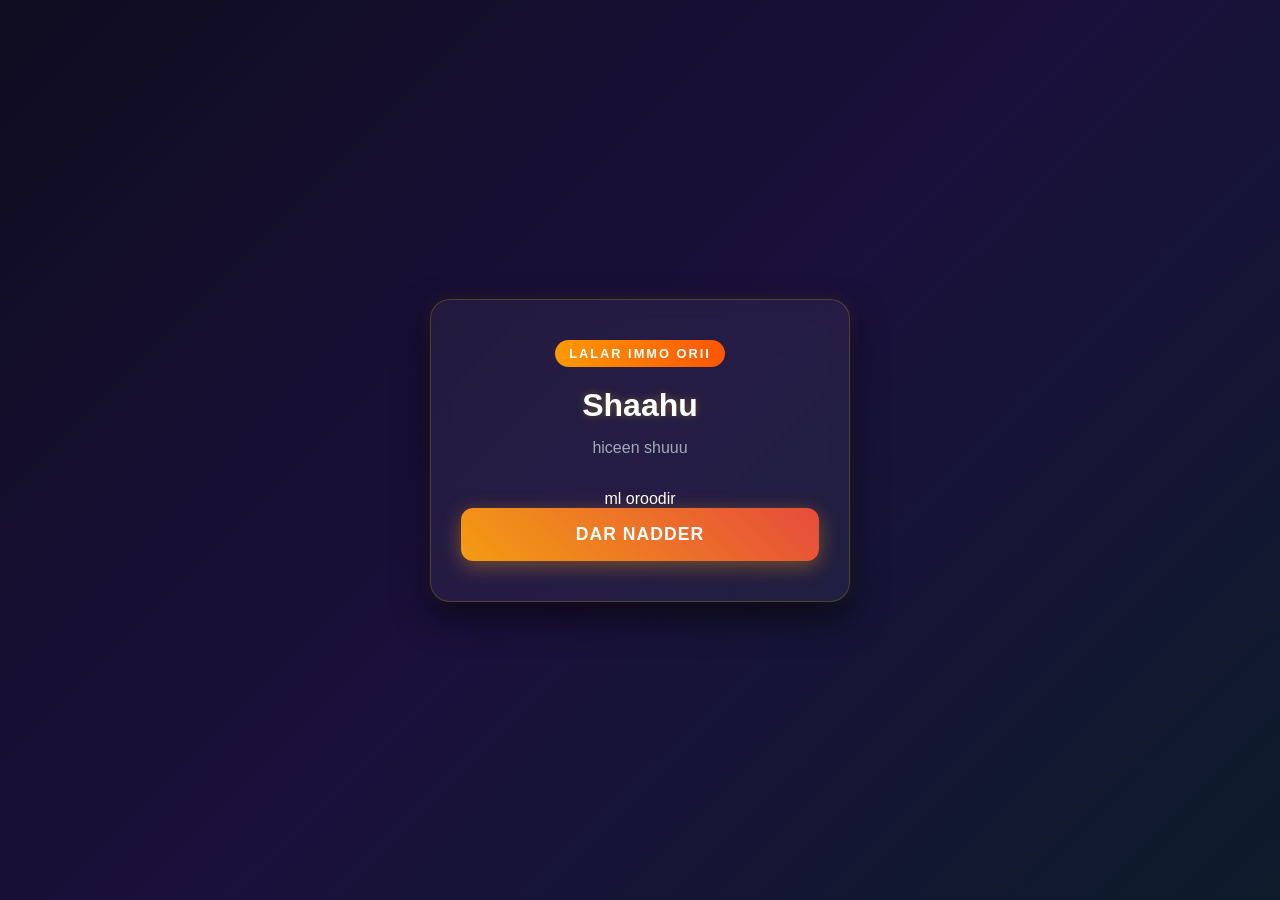
<file: index.html>
<!DOCTYPE html>
<html lang="en">
<head>
  <meta charset="UTF-8">
  <meta name="viewport" content="width=device-width, initial-scale=1.0">
  <title>dariiiipzda</title>
  <style>
   
    * {
      box-sizing: border-box;
      margin: 0;
      padding: 0;
      font-family: 'Segoe UI', Tahoma, Geneva, Verdana, sans-serif;
    }

    body {
      background: linear-gradient(135deg, #0f0c20, #1a103c, #0d1b2a);
      color: #ffffff;
      min-height: 100vh;
      display: flex;
      justify-content: center;
      align-items: center;
      padding: 20px;
    }
    .card {
      background: rgba(255, 255, 255, 0.05);
      backdrop-filter: blur(10px);
      border: 1px solid rgba(255, 215, 0, 0.2);
      border-radius: 20px;
      padding: 40px 30px;
      text-align: center;
      max-width: 420px;
      width: 100%;
      box-shadow: 0 15px 35px rgba(0, 0, 0, 0.6),
                  0 0 15px rgba(255, 215, 0, 0.1);
    }


    .badge {
      background: linear-gradient(90deg, #ff9900, #ff5500);
      color: #fff;
      font-size: 0.8rem;
      font-weight: bold;
      text-transform: uppercase;
      letter-spacing: 2px;
      padding: 6px 14px;
      border-radius: 20px;
      display: inline-block;
      margin-bottom: 20px;
    }

    h1 {
      font-size: 2rem;
      margin-bottom: 12px;
      color: #fff;
      text-shadow: 0 0 10px rgba(255, 215, 0, 0.3);
    }

    p {
      color: #a0aab8;
      font-size: 1rem;
      line-height: 1.5;
      margin-bottom: 30px;
    }


    .btn-mlbb {
      display: inline-block;
      width: 100%;
      padding: 16px;
      background: linear-gradient(45deg, #f39c12, #e74c3c);
      color: #ffffff;
      font-size: 1.1rem;
      font-weight: bold;
      text-decoration: none;
      border-radius: 12px;
      text-transform: uppercase;
      letter-spacing: 1px;
      box-shadow: 0 5px 20px rgba(243, 156, 18, 0.4);
      transition: all 0.3s ease;
    }

    .btn-mlbb:hover {
      transform: translateY(-3px);
      box-shadow: 0 8px 25px rgba(243, 156, 18, 0.7);
      background: linear-gradient(45deg, #e67e22, #c0392b);
    }

    .btn-mlbb:active {
      transform: translateY(1px);
    }
  </style>
</head>
<body>

  <div class="card">
    <span class="badge">lalar immo orii</span>
    <h1>Shaahu</h1>
    <p>hiceen shuuu</p>
    
ml oroodir

    <a href="https://mobilelegends.com/" target="_blank" class="btn-mlbb">dar nadder
     
    </a>
  </div>

</body>
</html>
</file>
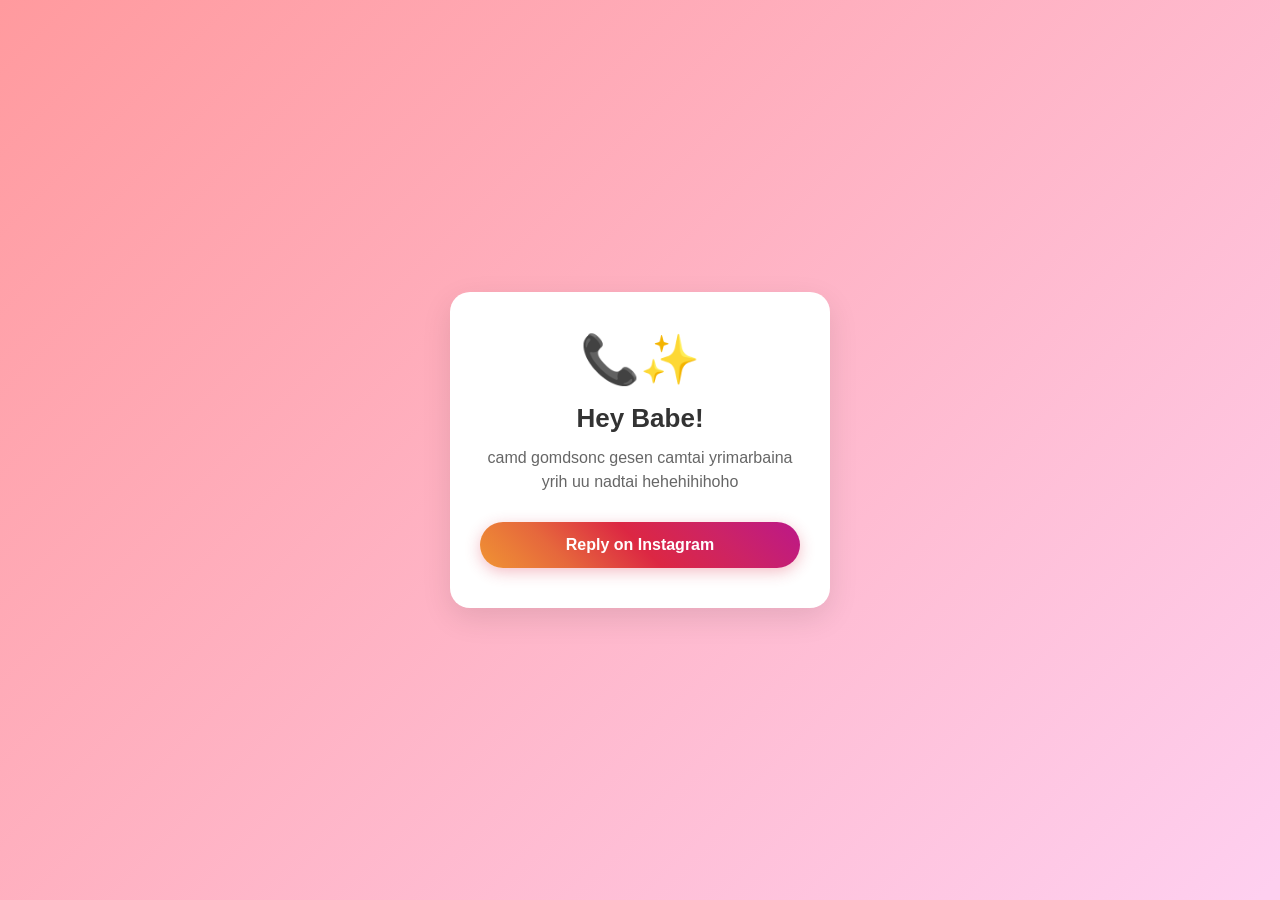
<file: page.html>
<!DOCTYPE html>
<html lang="en">
<head>
  <meta charset="UTF-8">
  <meta name="viewport" content="width=device-width, initial-scale=1.0">
  <title>Call Invitation </title>
  <link rel="stylesheet" href="page.css">
</head>
<body>

  <div class="card">
    <div class="heart-icon">📞✨</div>
    <h1>Hey Babe!</h1>
    <p>camd gomdsonc gesen camtai yrimarbaina yrih uu nadtai hehehihihoho</p>
    
   
    <a href="https://www.instagram.com/vvvbvbbbvbbv/?hl=en" class="btn" target="_blank">
      Reply on Instagram
    </a>
  </div>

</body>
</html>
</file>
<file: page.css>
* {
  margin: 0;
  padding: 0;
  box-sizing: border-box;
  font-family: -apple-system, BlinkMacSystemFont, 'Segoe UI', Roboto, Helvetica, Arial, sans-serif;
}

body {
  background: linear-gradient(135deg, #ff9a9e 0%, #fecfef 99%, #fecfef 100%);
  min-height: 100vh;
  display: flex;
  justify-content: center;
  align-items: center;
  padding: 20px;
}

.card {
  background: #ffffff;
  padding: 40px 30px;
  border-radius: 20px;
  box-shadow: 0 10px 30px rgba(0, 0, 0, 0.1);
  text-align: center;
  max-width: 380px;
  width: 100%;
}

.heart-icon {
  font-size: 48px;
  margin-bottom: 15px;
}

h1 {
  color: #333333;
  font-size: 26px;
  margin-bottom: 12px;
}

p {
  color: #666666;
  font-size: 16px;
  line-height: 1.5;
  margin-bottom: 28px;
}

.btn {
  display: inline-block;
  width: 100%;
  background: linear-gradient(45deg, #f09433, #e6683c, #dc2743, #cc2366, #bc1888);
  color: #ffffff;
  text-decoration: none;
  font-weight: 600;
  font-size: 16px;
  padding: 14px 20px;
  border-radius: 30px;
  box-shadow: 0 4px 15px rgba(220, 39, 67, 0.3);
  transition: transform 0.2s ease, box-shadow 0.2s ease;
}

.btn:hover {
  transform: translateY(-2px);
  box-shadow: 0 6px 20px rgba(220, 39, 67, 0.4);
}

.btn:active {
  transform: translateY(0);
}
</file>
